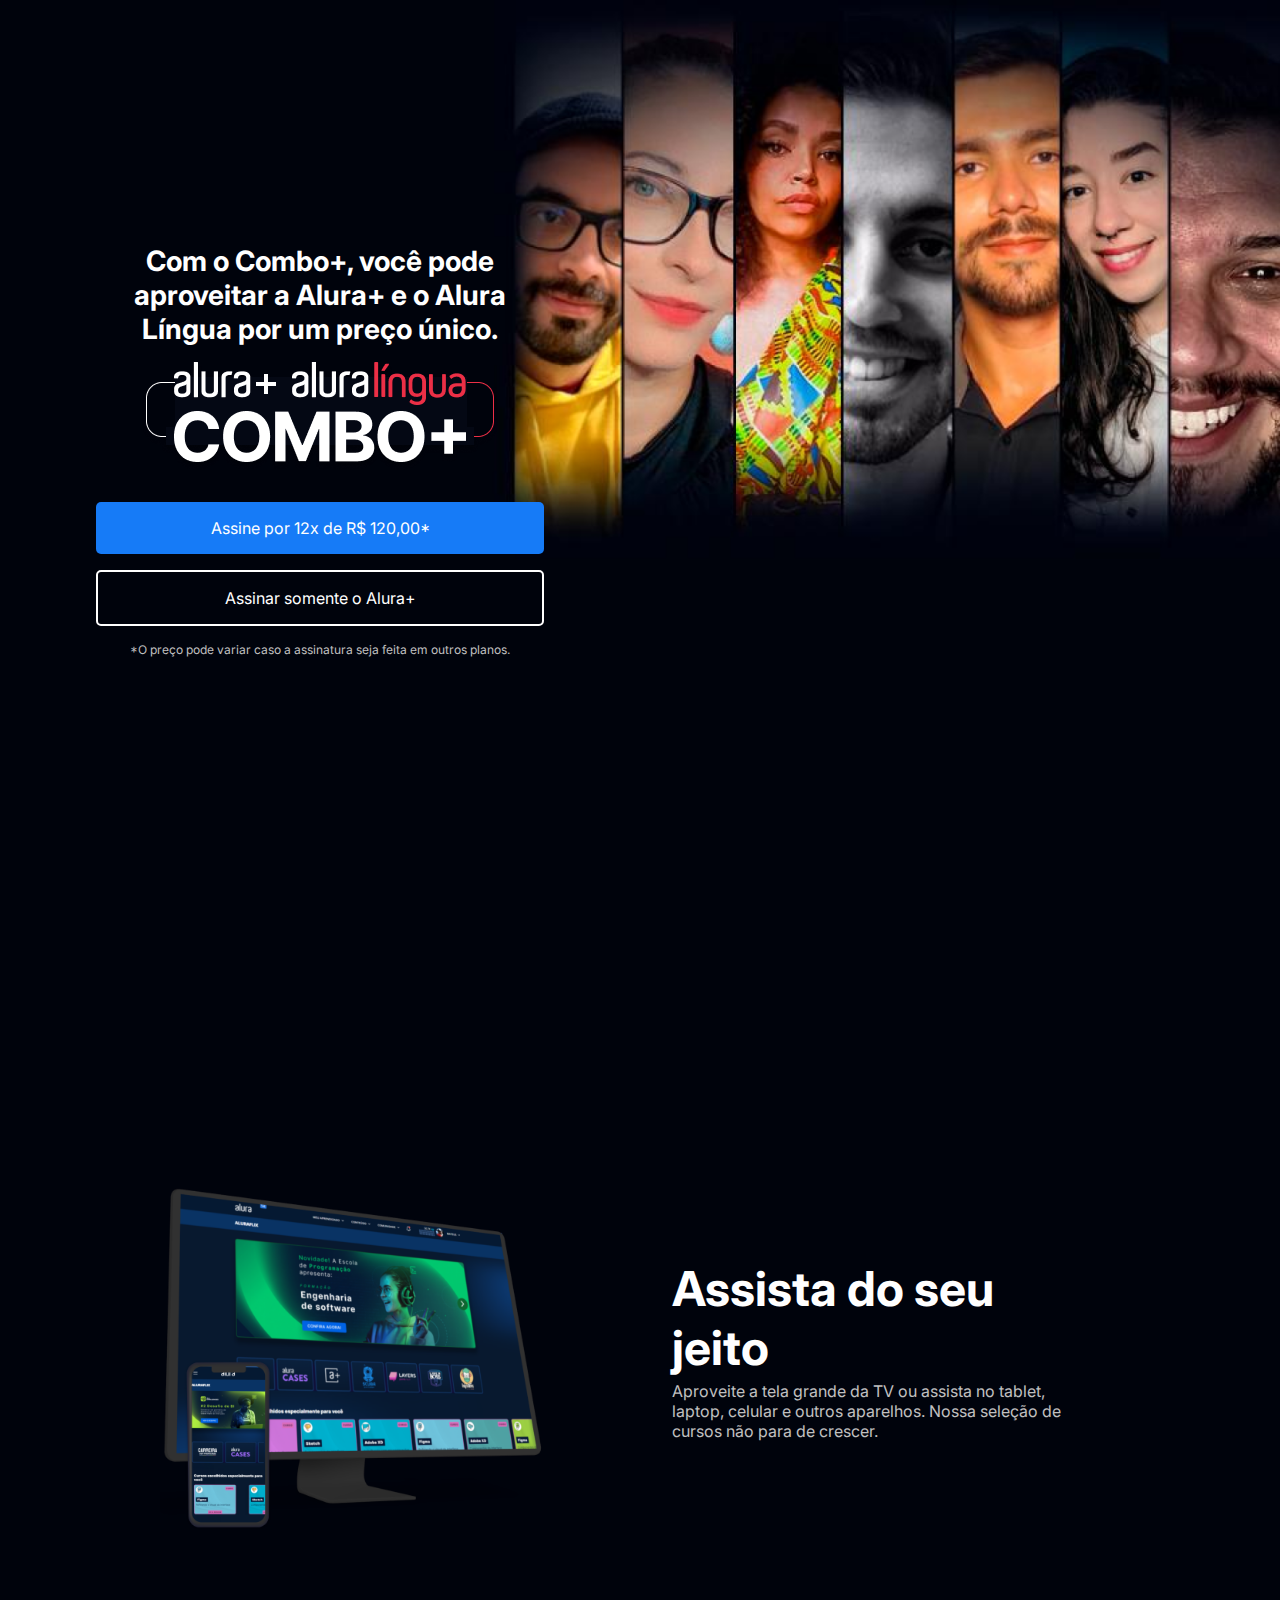
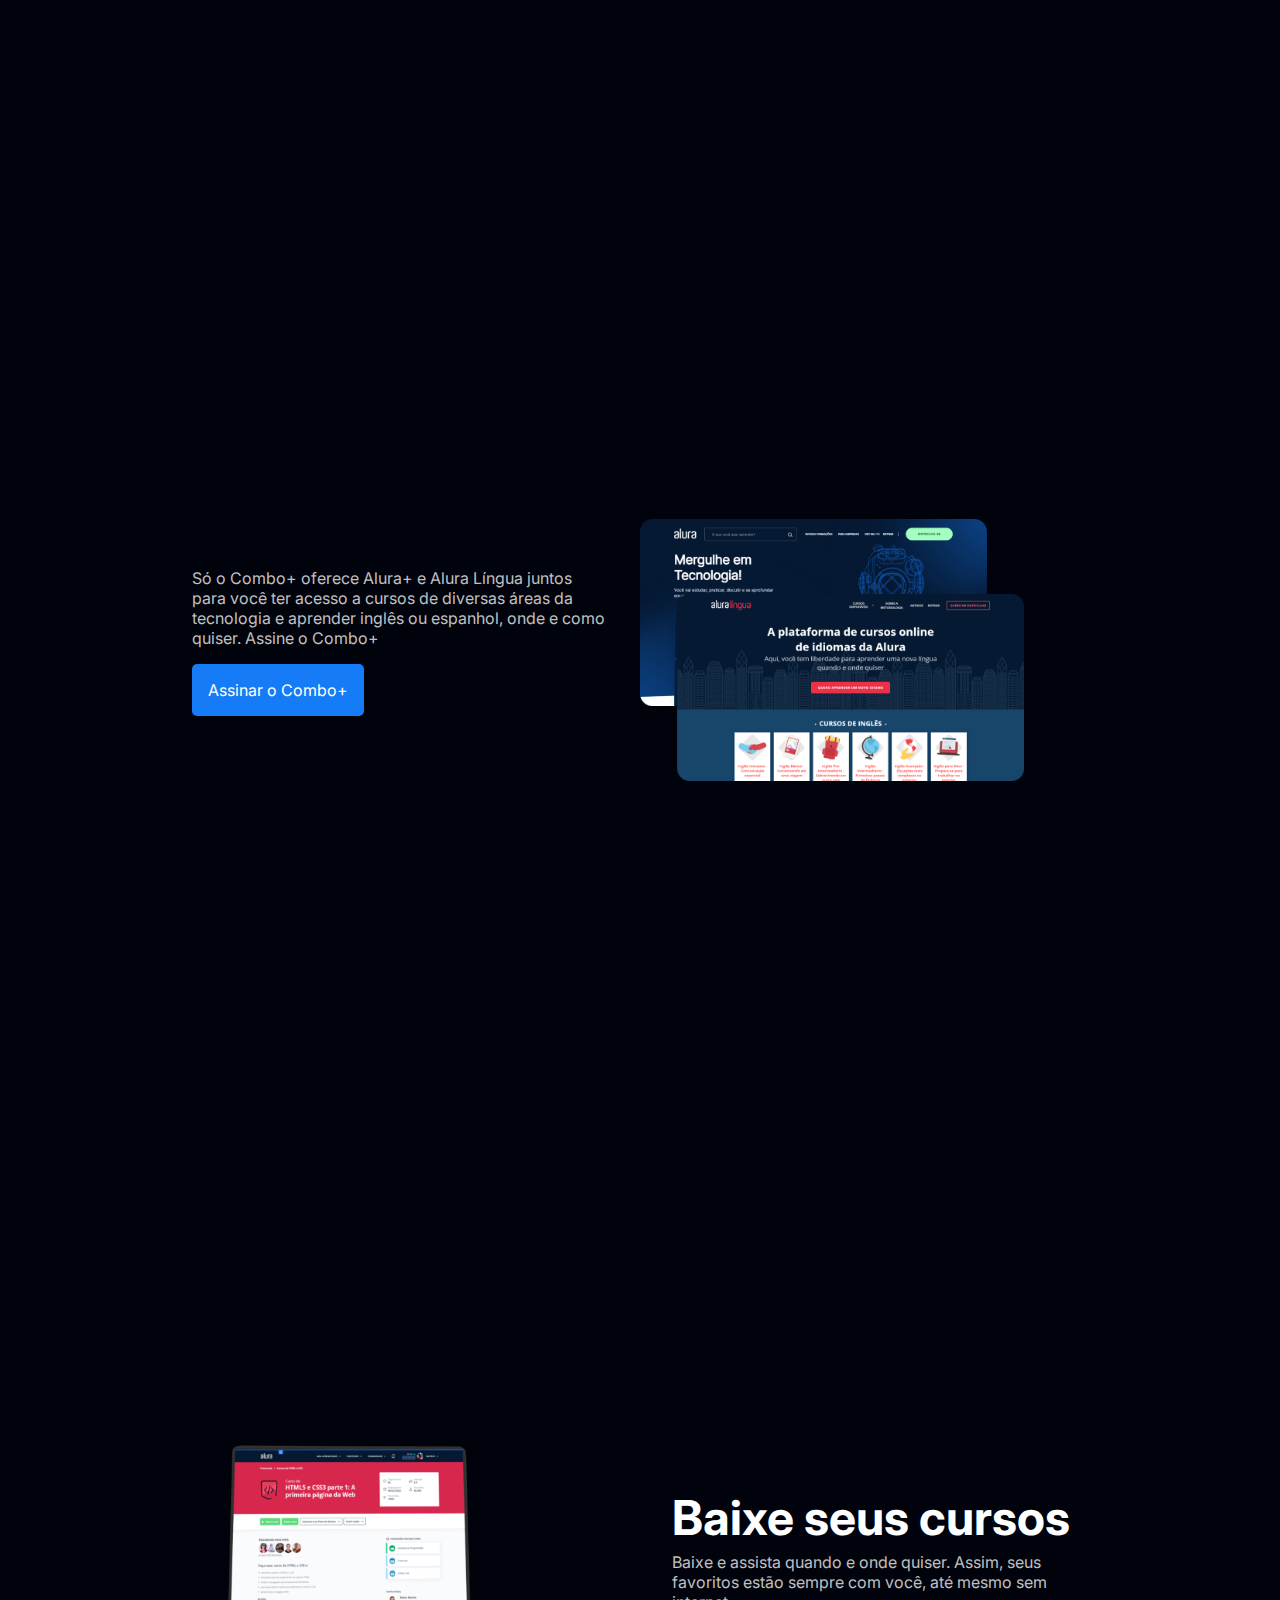
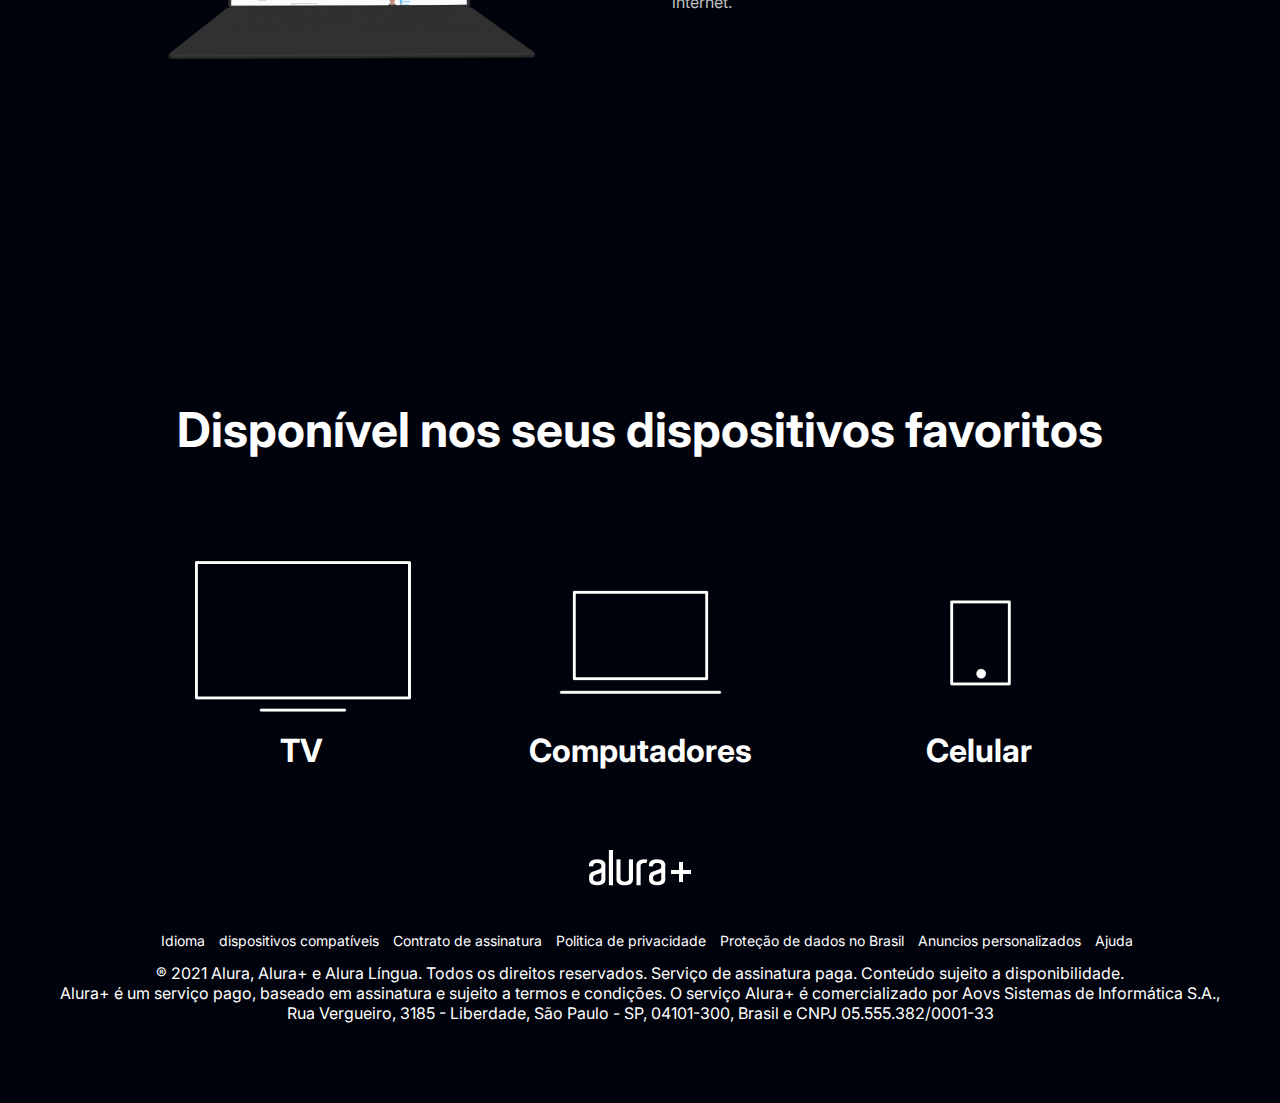
<file: index.html>
<!DOCTYPE hmtl>
<html>
	<head>
		<title>Alura Plus</title>
		<meta charset="utf-8">
		<meta name="viewport" content="width=device-width, initial-scale=1">
		<link rel="stylesheet" href="style.css">
		<link rel="preconnect" href="https://fonts.googleapis.com">
		<link rel="preconnect" href="https://fonts.gstatic.com" crossorigin>
		<link href="https://fonts.googleapis.com/css2?family=Inter:wght@400;700&family=Montserrat&display=swap" rel="stylesheet">	
	</head>

	<body>
		<section class="container principal">
			<div class="container__caixa">
				<h1 class="container__titulo">Com o Combo+, você pode aproveitar a Alura+ e o Alura Língua por um preço único.</h1>
				<img src="img/Combo.png" alt="O combo+ é a junção do alura= e o alura língua" class="container__imagem">
				<a href="www.alura.com.br" class="container__botao">Assine por 12x de R$ 120,00*</a>
				<a href="www.alura.com.br" class="container__botao botao__secundario">Assinar somente o Alura+</a>
				<p class="container__aviso"> *O preço pode variar caso a assinatura seja feita em outros planos.</p>
			</div>
		</section>

		<section class="container secundario">
			<img src="img/Plataformas.png" alt="Um monitor e um celular com o alura plus aberto" class="secundario__imagem">
			<div class="container__descricao">
				<h2 class="descricao__titulo">Assista do seu jeito</h2>
				<p class="descricao__texto"> Aproveite a tela grande da TV ou assista no tablet, laptop, celular e outros aparelhos. Nossa seleção de cursos não para de crescer.</p>
			</div>
		</section>

		<section class="container secundario">
			<div class="container__descricao">
				<p class="descricao__texto">Só o Combo+ oferece Alura+ e Alura Língua juntos para você ter acesso a cursos de diversas áreas da tecnologia e aprender inglês ou espanhol, onde e como quiser.
					Assine o Combo+</p>
				<a href="www.alura.com.br" class="container__botao secundario__botao">Assinar o Combo+</a>
			</div>
			<img src="img/Telas.png" alt="Tela da alura plus e do alura lingua" class="secundario__imagem">
		</section>

		<section class="container secundario">
			<img src="img/Notebook.png" alt="Notebook com a página do curso HTML5 e CSS3 da Alura aberta" class="secundario__imagem">
			<div class="container__descricao">
				<h2 class="descricao__titulo">Baixe seus cursos</h2>
				<p class="descricao__texto">Baixe e assista quando e onde quiser. Assim, seus favoritos estão sempre com você, até mesmo sem internet.</p>
			</div>
		</section>

		<section class="dispositivos">
			<h2 class="dispositivos__titulo">Disponível nos seus dispositivos favoritos</h2>
			<ul class="dispositivos__lista">
				<li>
					<img src="img/tv.png" alt="icone de televisao">
					<h3 class="lista__item">TV</h3>
				</li>
				<li>
					<img src="img/computador.png" alt="icone de computador">
					<h3 class="lista__item">Computadores</h3>
				</li>
				<li>
					<img src="img/celular.png" alt="icone de celular">
					<h3 class="lista__item">Celular</h3>
				</li>
			</ul>
		</section>

		<footer class="rodape">
			<img src="img/Logo.png" alt="Alura+" class="rodape__logo">
			<ul class="rodape__lista">
				<li class="lista__link">
					<a href="#">Idioma</a>
				</li>
				<li class="lista__link">
					<a href="#">dispositivos compatíveis</a>
				</li>
				<li class="lista__link">
					<a href="#">Contrato de assinatura</a>
				</li>
				<li class="lista__link">
					<a href="#">Politica de privacidade</a>
				</li>
				<li class="lista__link">
					<a href="#">Proteção de dados no Brasil</a>
				</li>
				<li class="lista__link">
					<a href="#">Anuncios personalizados</a>
				</li>
				<li class="lista__link">
					<a href="#">Ajuda</a>
				</li>
			</ul>
			<p class="rodape__texto">® 2021 Alura, Alura+ e Alura Língua. Todos os direitos reservados. Serviço de assinatura paga. Conteúdo sujeito a disponibilidade.
			</p>
			<p class="rodape__texto">Alura+ é um serviço pago, baseado em assinatura e sujeito a termos e condições. O serviço Alura+ é comercializado por Aovs Sistemas de Informática S.A., Rua Vergueiro, 3185 - Liberdade, São Paulo - SP, 04101-300, Brasil e CNPJ 05.555.382/0001-33
			</p>
		</footer>
	</body>
</html>
</file>
<file: style.css>
:root {
	--branco-principal: #FFFFFF;
	--cinza-secundario: #C0C0C0;
	--botao-azul: #167BF7;
	--cor-de-fundo: #00030C;
	--fonte-principal: 'Inter';
	--botao-azul-efeito: #223b5a;
}

body {
	background-color: var(--cor-de-fundo);
	color: var(--branco-principal);
	font-family: var(--fonte-principal);
	font-size: 16px;
	font-weight: 400;
}

* {
	margin: 0;
	padding: 0;
}

.principal {
	background-image: url("img/Background.png");
	background-repeat: no-repeat;
	background-size: contain;
	align-items: center;
	text-align: center;
}

.container {
	height: 100vh;
	display: grid;
	grid-template-columns: 50% 50%;
}

.container__botao {
	background-color: var(--botao-azul);
	border-radius: 5px;
	padding: 1em; /*1 em é uma medida relativa ao tamanho da fonte*/
	color: var(--branco-principal);
	display: block;
	text-decoration: none;
	margin-bottom: 1em
}

.botao__secundario {
	background-color: transparent;
	border: 2px solid var(--branco-principal);
}

.container__aviso {
	font-size: 12px;
	color: var(--cinza-secundario);
}

.container__titulo {
	font-size: 28px;
	font-weight: 700;
}

.container__imagem {
	margin: 1em 0 2em 0;
}

.container__caixa {
	margin: 0 6em;
}

.secundario__imagem {
	width: 80%;
}

.secundario {
	align-items: center;
	margin: 0 10em;
}

.descricao__titulo {
	font-weight: 700;
	font-size: 48px;
	color: var(--branco-principal);
	margin-bottom: 0.1em;
}

.descricao__texto {
	color: var(--cinza-secundario);
}

.secundario__botao {
	display: inline-block;
	margin-top: 1em;
}

.container__descricao {
	padding: 2em;
}

.dispositivos__lista {
	display: flex;
	justify-content: center;
	list-style-type: none;
	margin: 5em 0;
}

.dispositivos {
	text-align: center;
}

.dispositivos__titulo {
	font-size: 48px;
	color: var(--branco-principal)
}

.lista__item {
	font-size: 32px;
	color: var(--branco-principal)
}

.rodape__lista {
	display: flex;
	justify-content: center;
	list-style-type: none;
	margin-top: 1em;
}

.lista__link a {
	text-decoration: none;
	color: var(--branco-principal);
	margin-left: 1em;
}

.rodape__lista {
	margin: 1em 0;
	color: var(--branco-principal);
	font-size: 14px;
}

.rodape {
	text-align: center;
	margin: 5em 3em;
}

.rodape__logo {
	margin-bottom: 2em;
}

.lista__link a:hover {
	color: var(--botao-azul);
}

.lista__link a:active {
	color: purple;
}

.container__botao:hover {
	background-color:  var(--botao-azul-efeito);
	transition: 0.5s;
	transform:scale(1.2);
}
</file>
